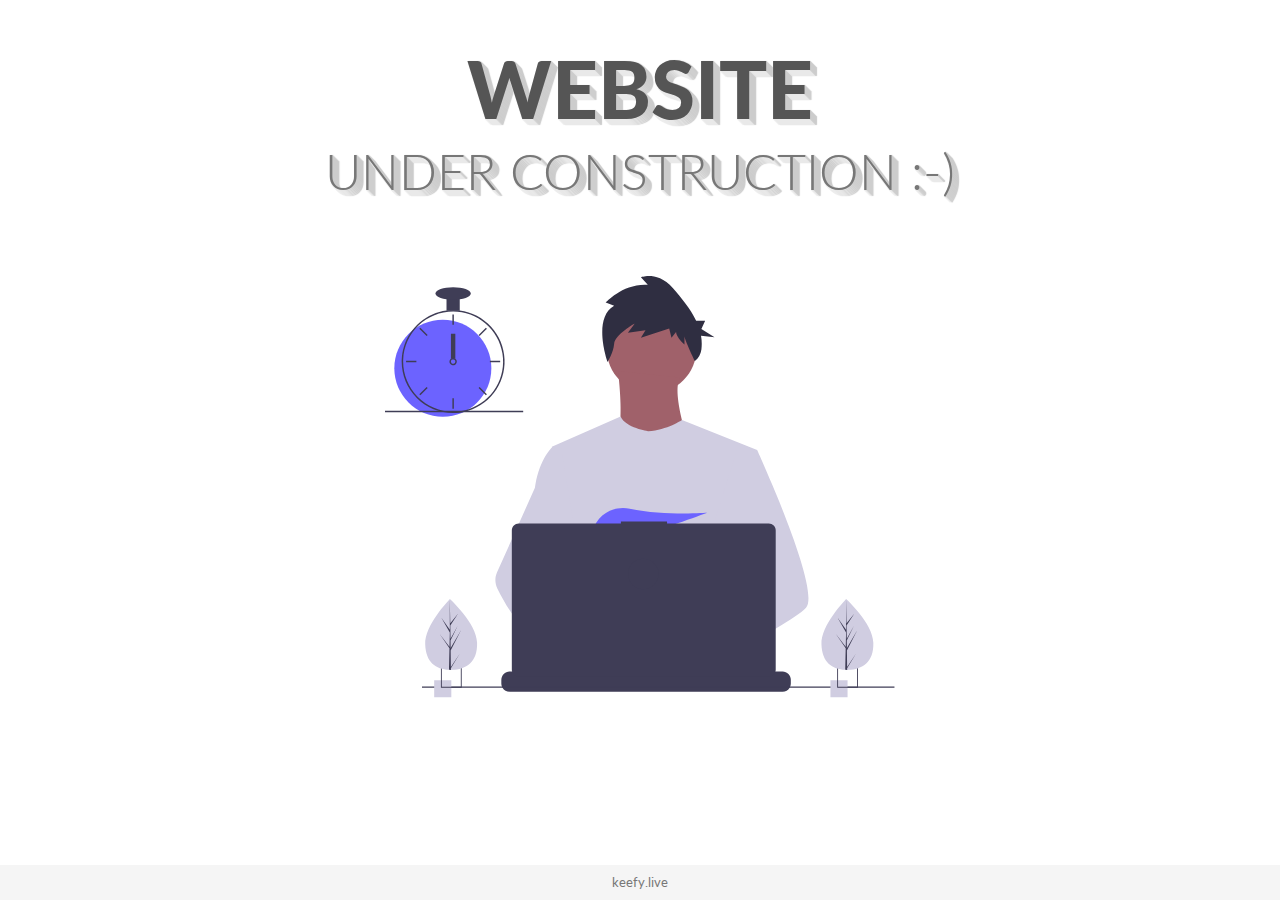
<file: soon.html>
<!DOCTYPE html>
<html lang="en">
  <head>
    <meta charset="UTF-8" />
    <meta name="viewport" content="width=device-width, initial-scale=1.0" />
    <meta http-equiv="X-UA-Compatible" content="ie=edge" />

    <!-- Bootstrap -->
    <link
      rel="stylesheet"
      href="https://stackpath.bootstrapcdn.com/bootstrap/4.3.1/css/bootstrap.min.css"
      integrity="sha384-ggOyR0iXCbMQv3Xipma34MD+dH/1fQ784/j6cY/iJTQUOhcWr7x9JvoRxT2MZw1T"
      crossorigin="anonymous"
    />
    <!-- Fonts -->
    <link
      href="https://fonts.googleapis.com/css?family=Lato:400,900&display=swap"
      rel="stylesheet"
    />
    <!-- Material ui icons - google web fonts -->
    <link href="https://fonts.googleapis.com/icon?family=Material+Icons"
      rel="stylesheet">
    <!-- CSS -->
    <link rel="stylesheet" href="soon.css" />
    <title>Document</title>
  </head>
  <body>
    <div class="container">
      <div class="row justify-content-center">
        <div class="col-md-10 main-title">
          <h1>Website</h1>
          <h2>under construction :-)</h2>
        </div>
      </div>
      <div class="row align-items-center">
        <div class="col-sm-10 col-md-6 col-lg-6 svg-img p-5">
          <svg
            viewBox="0 0 834 690"
            fill="none"
            xmlns="http://www.w3.org/2000/svg"
          >
            <g id="undraw_dev_productivity_umsq 1" clip-path="url(#clip0)">
              <g id="man">
                <path
                  id="Vector"
                  d="M435.922 191.941C476.534 191.941 509.458 159.018 509.458 118.405C509.458 77.7923 476.534 44.869 435.922 44.869C395.309 44.869 362.385 77.7923 362.385 118.405C362.385 159.018 395.309 191.941 435.922 191.941Z"
                  fill="#A0616A"
                />
                <path
                  id="Vector_2"
                  d="M381.036 155.173C381.036 155.173 394.891 259.616 373.576 271.339C352.261 283.062 500.399 284.128 500.399 284.128C500.399 284.128 467.361 193.54 482.281 165.831L381.036 155.173Z"
                  fill="#A0616A"
                />
                <path
                  id="Vector_3"
                  d="M608.57 284.656L596.25 340.756L570.2 459.446L569.42 465.946L560.43 541.196L554.45 591.186L550.44 624.766C526.06 637.296 508.39 645.946 508.39 645.946C508.39 645.946 506.87 638.326 504.42 628.576C487.31 633.706 455.65 642.216 428.82 643.916C438.59 654.806 443.08 665.036 436.99 672.586C418.61 695.346 342.73 647.666 316.19 629.886C315.572 634.143 315.338 638.447 315.49 642.746L295.18 627.126L297.19 591.186L300.58 530.376L304.84 454.116C303.497 450.851 302.371 447.5 301.47 444.086C295.25 421.966 287.7 377.796 281.91 340.756C277.25 310.946 273.75 285.756 273.01 280.396C272.91 279.696 272.86 279.336 272.86 279.336L385.29 229.656C393.28 248.186 430.59 253.756 430.59 253.756C461.5 251.626 485.73 235.326 485.73 235.326L608.57 284.656Z"
                  fill="#D0CDE1"
                />
                <path
                  id="Vector_4"
                  d="M374.746 48.8468L360.997 43.3423C360.997 43.3423 389.746 11.6915 429.744 14.4439L418.494 2.05865C418.494 2.05865 445.993 -8.95021 470.992 19.9482C484.134 35.1394 499.339 52.996 508.817 73.1112H523.542L517.396 86.643L538.906 100.175L516.828 97.7442C518.144 105.154 518.346 112.719 517.428 120.189C516.48 127.661 512.667 134.473 506.793 139.187C506.793 139.187 489.741 103.891 489.741 98.387V112.148C489.741 112.148 475.992 99.7631 475.992 91.5065L468.492 101.139L464.742 86.0019L418.494 101.139L425.994 88.7543L397.245 92.8826L408.495 77.7452C408.495 77.7452 375.997 95.6348 374.746 110.772C373.497 125.909 363.984 140.253 363.984 140.253C363.984 140.253 338.498 69.4885 374.746 48.8468Z"
                  fill="#2F2E41"
                />
                <g id="rightHand">
                  <path
                    id="Vector_5"
                    d="M516.92 624.636C516.92 624.636 512.16 626.266 504.42 628.576C487.31 633.706 455.65 642.216 428.82 643.916C405.72 645.396 386.2 641.836 382.63 626.766C381.1 620.286 383.27 614.956 388 610.576C402.12 597.486 439 592.796 468.25 591.186C476.51 590.736 484.15 590.526 490.51 590.446C501.31 590.306 508.39 590.526 508.39 590.526L508.56 591.186L516.92 624.636Z"
                    fill="#A0616A"
                  />
                  <path
                    id="Vector_6"
                    d="M688.5 542.566C681.01 550.686 662.45 562.916 639.95 576.156C631.58 581.076 622.67 586.146 613.58 591.186C591.89 603.216 569.18 615.136 550.44 624.766C526.06 637.296 508.39 645.946 508.39 645.946C508.39 645.946 506.87 638.326 504.42 628.576C501.14 615.526 496.2 598.656 491.05 591.186C490.87 590.926 490.69 590.686 490.51 590.446C489.01 588.476 487.5 587.326 486.01 587.326L560.43 541.196L592.59 521.256L569.42 465.946L540.36 396.566L557.9 340.756L575.53 284.656H608.57C608.57 284.656 619.51 308.536 633.5 341.836C635.59 346.816 637.75 352.006 639.95 357.366C668.73 427.366 704.61 525.116 688.5 542.566Z"
                    fill="#D0CDE1"
                  />
                </g>
                <g id="leftHand">
                  <path
                    id="Vector_7"
                    d="M436.99 672.586C418.61 695.346 342.73 647.666 316.19 629.886C310.41 626.016 306.97 623.566 306.97 623.566L331.25 591.186L338.94 580.936C338.94 580.936 345.82 584.586 355.99 590.526C356.36 590.746 356.73 590.966 357.11 591.186C365.88 596.336 376.89 603.066 388 610.576C403.33 620.946 418.83 632.776 428.82 643.916C438.59 654.806 443.08 665.036 436.99 672.586Z"
                    fill="#A0616A"
                  />
                  <path
                    id="Vector_8"
                    d="M355.99 590.526C353.276 590.516 350.567 590.736 347.89 591.186C324.9 595.136 318.12 615.946 316.19 629.886C315.572 634.143 315.338 638.447 315.49 642.746L295.18 627.126L287.78 621.436C269.97 615.226 254.1 604.196 240.34 591.186C228.403 579.7 217.695 567.001 208.39 553.296C199.122 539.788 190.86 525.616 183.67 510.896C181.664 506.788 180.586 502.29 180.512 497.719C180.437 493.148 181.369 488.617 183.24 484.446L208.39 428.396L245.15 346.476C245.42 344.526 245.717 342.619 246.04 340.756C253.33 298.956 272.86 280.396 272.86 280.396H287.78L297.76 340.756L310.16 415.746L301.47 444.086L281.39 509.536L300.58 530.376L355.99 590.526Z"
                    fill="#D0CDE1"
                  />
                </g>
                <path
                  id="Vector_9"
                  d="M372.877 415.806L385.631 430.687C390.37 429.783 395.319 428.721 400.416 427.529L396.752 415.806L405.71 426.256C459.707 412.976 526.637 387.155 526.637 387.155C526.637 387.155 454.38 392.453 400.428 380.666C376.558 375.451 351.998 387.284 342.202 409.669C336.509 422.679 337.403 433.952 357.596 433.952C364.419 433.835 371.224 433.195 377.949 432.037L372.877 415.806Z"
                  fill="#6C63FF"
                />
              </g>
              <g id="allOther">
                <path
                  id="Vector_10"
                  d="M663.65 660.386V666.456C663.654 668.122 663.345 669.774 662.74 671.326C662.472 672.018 662.147 672.687 661.77 673.326C660.579 675.327 658.887 676.983 656.863 678.133C654.838 679.283 652.549 679.887 650.22 679.886H203.67C201.342 679.887 199.053 679.283 197.028 678.133C195.003 676.983 193.312 675.327 192.12 673.326C191.743 672.687 191.419 672.018 191.15 671.326C190.546 669.774 190.237 668.122 190.24 666.456V660.386C190.24 658.622 190.587 656.876 191.262 655.246C191.936 653.616 192.926 652.136 194.173 650.889C195.42 649.641 196.901 648.652 198.53 647.977C200.16 647.303 201.907 646.956 203.67 646.956H229.41V644.126C229.41 644.053 229.425 643.98 229.453 643.912C229.481 643.844 229.522 643.782 229.574 643.73C229.626 643.678 229.688 643.637 229.756 643.608C229.824 643.58 229.897 643.566 229.97 643.566H243.4C243.474 643.566 243.547 643.58 243.615 643.608C243.683 643.637 243.745 643.678 243.797 643.73C243.849 643.782 243.89 643.844 243.918 643.912C243.946 643.98 243.96 644.053 243.96 644.126V646.956H252.35V644.126C252.35 644.053 252.365 643.98 252.393 643.912C252.421 643.844 252.462 643.782 252.514 643.73C252.566 643.678 252.628 643.637 252.696 643.608C252.764 643.58 252.837 643.566 252.91 643.566H266.34C266.414 643.566 266.487 643.58 266.555 643.608C266.623 643.637 266.684 643.678 266.736 643.73C266.789 643.782 266.83 643.844 266.858 643.912C266.886 643.98 266.9 644.053 266.9 644.126V646.956H275.3V644.126C275.3 644.053 275.315 643.98 275.343 643.912C275.371 643.844 275.412 643.782 275.464 643.73C275.516 643.678 275.578 643.637 275.646 643.608C275.714 643.58 275.787 643.566 275.86 643.566H289.29C289.364 643.566 289.437 643.58 289.505 643.608C289.573 643.637 289.634 643.678 289.687 643.73C289.739 643.782 289.78 643.844 289.808 643.912C289.836 643.98 289.85 644.053 289.85 644.126V646.956H298.24V644.126C298.24 644.053 298.255 643.98 298.283 643.912C298.311 643.844 298.352 643.782 298.404 643.73C298.456 643.678 298.518 643.637 298.586 643.608C298.654 643.58 298.727 643.566 298.8 643.566H312.23C312.304 643.566 312.377 643.58 312.445 643.608C312.513 643.637 312.574 643.678 312.626 643.73C312.679 643.782 312.72 643.844 312.748 643.912C312.776 643.98 312.79 644.053 312.79 644.126V646.956H321.18V644.126C321.18 644.053 321.195 643.98 321.223 643.912C321.251 643.844 321.292 643.782 321.344 643.73C321.396 643.678 321.458 643.637 321.526 643.608C321.594 643.58 321.667 643.566 321.74 643.566H335.17C335.244 643.566 335.317 643.58 335.385 643.608C335.453 643.637 335.514 643.678 335.566 643.73C335.619 643.782 335.66 643.844 335.688 643.912C335.716 643.98 335.73 644.053 335.73 644.126V646.956H344.13V644.126C344.13 644.053 344.145 643.98 344.173 643.912C344.201 643.844 344.242 643.782 344.294 643.73C344.346 643.678 344.408 643.637 344.476 643.608C344.544 643.58 344.617 643.566 344.69 643.566H358.12C358.194 643.566 358.267 643.58 358.335 643.608C358.403 643.637 358.464 643.678 358.516 643.73C358.569 643.782 358.61 643.844 358.638 643.912C358.666 643.98 358.68 644.053 358.68 644.126V646.956H367.07V644.126C367.07 644.053 367.085 643.98 367.113 643.912C367.141 643.844 367.182 643.782 367.234 643.73C367.286 643.678 367.348 643.637 367.416 643.608C367.484 643.58 367.557 643.566 367.63 643.566H472.83C472.904 643.566 472.977 643.58 473.045 643.608C473.113 643.637 473.174 643.678 473.227 643.73C473.279 643.782 473.32 643.844 473.348 643.912C473.376 643.98 473.39 644.053 473.39 644.126V646.956H481.79V644.126C481.79 644.053 481.805 643.98 481.833 643.912C481.861 643.844 481.902 643.782 481.954 643.73C482.006 643.678 482.068 643.637 482.136 643.608C482.204 643.58 482.277 643.566 482.35 643.566H495.78C495.928 643.568 496.07 643.627 496.175 643.732C496.279 643.836 496.339 643.978 496.34 644.126V646.956H504.73V644.126C504.73 644.053 504.745 643.98 504.773 643.912C504.801 643.844 504.842 643.782 504.894 643.73C504.946 643.678 505.008 643.637 505.076 643.608C505.144 643.58 505.217 643.566 505.29 643.566H518.72C518.794 643.566 518.867 643.58 518.935 643.608C519.003 643.637 519.065 643.678 519.117 643.73C519.169 643.782 519.21 643.844 519.238 643.912C519.266 643.98 519.28 644.053 519.28 644.126V646.956H527.67V644.126C527.67 644.053 527.685 643.98 527.713 643.912C527.741 643.844 527.782 643.782 527.834 643.73C527.886 643.678 527.948 643.637 528.016 643.608C528.084 643.58 528.157 643.566 528.23 643.566H541.66C541.734 643.566 541.807 643.58 541.875 643.608C541.943 643.637 542.005 643.678 542.057 643.73C542.109 643.782 542.15 643.844 542.178 643.912C542.206 643.98 542.22 644.053 542.22 644.126V646.956H550.62V644.126C550.62 644.053 550.635 643.98 550.663 643.912C550.691 643.844 550.732 643.782 550.784 643.73C550.836 643.678 550.898 643.637 550.966 643.608C551.034 643.58 551.107 643.566 551.18 643.566H564.61C564.757 643.568 564.898 643.628 565.001 643.733C565.104 643.838 565.161 643.979 565.16 644.126V646.956H573.56V644.126C573.56 644.053 573.575 643.98 573.603 643.912C573.631 643.844 573.672 643.782 573.724 643.73C573.776 643.678 573.838 643.637 573.906 643.608C573.974 643.58 574.047 643.566 574.12 643.566H587.55C587.624 643.566 587.697 643.58 587.765 643.608C587.833 643.637 587.895 643.678 587.947 643.73C587.999 643.782 588.04 643.844 588.068 643.912C588.096 643.98 588.111 644.053 588.11 644.126V646.956H596.5V644.126C596.5 644.053 596.515 643.98 596.543 643.912C596.571 643.844 596.612 643.782 596.664 643.73C596.716 643.678 596.778 643.637 596.846 643.608C596.914 643.58 596.987 643.566 597.06 643.566H610.49C610.564 643.566 610.637 643.58 610.705 643.608C610.773 643.637 610.835 643.678 610.887 643.73C610.939 643.782 610.98 643.844 611.008 643.912C611.036 643.98 611.051 644.053 611.05 644.126V646.956H650.22C651.984 646.956 653.731 647.303 655.36 647.977C656.99 648.652 658.471 649.641 659.718 650.889C660.965 652.136 661.954 653.616 662.629 655.246C663.304 656.876 663.651 658.622 663.65 660.386Z"
                  fill="#3F3D56"
                />
                <path
                  id="Vector_11"
                  d="M833.5 671.326H60.5002V673.326H833.5V671.326Z"
                  fill="#3F3D56"
                />
                <path
                  id="Vector_12"
                  d="M627.695 404.757H461.252V401.326H385.78V404.757H218.651C215.665 404.757 212.801 405.943 210.69 408.054C208.579 410.166 207.392 413.029 207.392 416.015V643.927C207.392 646.913 208.578 649.776 210.69 651.888C212.801 653.999 215.665 655.185 218.651 655.185H627.695C630.68 655.185 633.544 653.999 635.656 651.888C637.767 649.776 638.953 646.913 638.953 643.927V416.015C638.953 414.537 638.662 413.073 638.096 411.707C637.53 410.341 636.701 409.1 635.656 408.054C634.61 407.009 633.369 406.179 632.003 405.614C630.637 405.048 629.173 404.757 627.695 404.757Z"
                  fill="#3F3D56"
                />
                <path
                  id="Vector_13"
                  d="M108.446 661.223H80.446V689.223H108.446V661.223Z"
                  fill="#D0CDE1"
                />
                <path
                  id="Vector_14"
                  d="M91.45 639.223V673.223H125.45V639.223H91.45ZM123.97 671.743H92.92V640.703H123.97V671.743Z"
                  fill="#3F3D56"
                />
                <path
                  id="Vector_15"
                  d="M756.446 661.223H728.446V689.223H756.446V661.223Z"
                  fill="#D0CDE1"
                />
                <path
                  id="Vector_16"
                  d="M739.45 639.223V673.223H773.45V639.223H739.45ZM771.97 671.743H740.92V640.703H771.97V671.743Z"
                  fill="#3F3D56"
                />
                <path
                  id="Vector_17"
                  d="M94.5801 230.113C138.399 230.113 173.921 194.591 173.921 150.773C173.921 106.954 138.399 71.4324 94.5801 71.4324C50.7616 71.4324 15.2396 106.954 15.2396 150.773C15.2396 194.591 50.7616 230.113 94.5801 230.113Z"
                  fill="#6C63FF"
                />
                <path
                  id="Vector_18"
                  d="M122.229 56.49C115.045 55.5764 107.775 55.5764 100.591 56.49C84.5863 58.5914 69.5206 65.2399 57.1812 75.6466C44.8419 86.0533 35.747 99.7814 30.9756 115.202C28.8056 122.229 27.5767 129.514 27.3211 136.864C27.2851 137.886 27.261 138.92 27.261 139.954C27.2833 162.265 36.1561 183.655 51.9323 199.431C67.7084 215.208 89.0991 224.08 111.41 224.103C113.201 224.103 114.992 224.043 116.759 223.934C120.908 223.674 125.03 223.103 129.093 222.227C148.495 218.055 165.798 207.161 177.947 191.468C190.096 175.776 196.308 156.295 195.487 136.467C194.666 116.638 186.864 97.7381 173.459 83.104C160.054 68.4699 141.909 59.0436 122.229 56.49H122.229ZM137.748 217.347H137.736C130.959 219.659 123.905 221.062 116.759 221.518C114.992 221.638 113.201 221.698 111.41 221.698C89.7379 221.672 68.9613 213.051 53.6369 197.727C38.3126 182.402 29.6917 161.626 29.6652 139.954C29.6652 138.92 29.6892 137.886 29.7253 136.864C30.5517 115.744 39.5159 95.7617 54.7414 81.1009C69.9669 66.4401 90.2733 58.2371 111.41 58.209C130.776 58.2101 149.513 65.0866 164.283 77.6132C179.052 90.1399 188.895 107.503 192.057 126.61C195.22 145.716 191.496 165.325 181.55 181.942C171.604 198.559 156.082 211.106 137.748 217.347H137.748Z"
                  fill="#3F3D56"
                />
                <path
                  id="Vector_19"
                  d="M112.612 63.0175H110.208V79.8473H112.612V63.0175Z"
                  fill="#3F3D56"
                />
                <path
                  id="Vector_20"
                  d="M57.8578 84.7016L56.1577 86.4017L68.0582 98.3021L69.7582 96.6021L57.8578 84.7016Z"
                  fill="#3F3D56"
                />
                <path
                  id="Vector_21"
                  d="M34.4738 138.752V141.156H51.3035V138.752H34.4738Z"
                  fill="#3F3D56"
                />
                <path
                  id="Vector_22"
                  d="M56.1577 193.506L57.8578 195.206L69.7582 183.305L68.0582 181.605L56.1577 193.506Z"
                  fill="#3F3D56"
                />
                <path
                  id="Vector_23"
                  d="M153.061 96.602L154.762 98.3021L166.662 86.4016L164.962 84.7016L153.061 96.602Z"
                  fill="#3F3D56"
                />
                <path
                  id="Vector_24"
                  d="M171.516 138.752V141.156H188.346V138.752H171.516Z"
                  fill="#3F3D56"
                />
                <path
                  id="Vector_25"
                  d="M154.762 181.605L153.061 183.305L164.962 195.206L166.662 193.506L154.762 181.605Z"
                  fill="#3F3D56"
                />
                <path
                  id="Vector_26"
                  d="M112.612 200.06H110.208V216.89H112.612V200.06Z"
                  fill="#3F3D56"
                />
                <path
                  id="Vector_27"
                  d="M122.229 35.3686H100.591V57.0069H122.229V35.3686Z"
                  fill="#3F3D56"
                />
                <path
                  id="Vector_28"
                  d="M111.41 38.975C127.344 38.975 140.261 34.4002 140.261 28.7569C140.261 23.1136 127.344 18.5388 111.41 18.5388C95.4759 18.5388 82.5588 23.1136 82.5588 28.7569C82.5588 34.4002 95.4759 38.975 111.41 38.975Z"
                  fill="#3F3D56"
                />
                <path
                  id="Vector_29"
                  d="M226 220.44H0V222.844H226V220.44Z"
                  fill="#3F3D56"
                />
              </g>
              <g id="clock">
                <path
                  id="Vector_30"
                  d="M115.016 94.2729H107.803V135.145H115.016V94.2729Z"
                  fill="#3F3D56"
                />
                <path
                  id="Vector_31"
                  d="M115.016 135.145C113.976 134.365 112.71 133.943 111.41 133.943C110.109 133.943 108.844 134.365 107.803 135.145C107.091 135.686 106.505 136.375 106.084 137.165C105.552 138.181 105.322 139.329 105.421 140.473C105.52 141.616 105.944 142.707 106.643 143.617C107.343 144.527 108.288 145.218 109.368 145.608C110.447 145.998 111.616 146.07 112.735 145.817C113.855 145.564 114.878 144.996 115.685 144.179C116.492 143.363 117.048 142.333 117.288 141.211C117.528 140.088 117.441 138.921 117.039 137.846C116.636 136.771 115.934 135.834 115.016 135.145H115.016ZM111.41 143.56C110.454 143.557 109.539 143.176 108.863 142.501C108.187 141.825 107.806 140.909 107.803 139.954C107.808 139.224 108.03 138.513 108.441 137.91C108.793 137.4 109.271 136.989 109.828 136.718C110.385 136.447 111.003 136.324 111.622 136.361C112.241 136.398 112.84 136.595 113.361 136.931C113.881 137.267 114.306 137.732 114.595 138.281C114.883 138.83 115.025 139.444 115.007 140.063C114.988 140.683 114.811 141.288 114.49 141.818C114.17 142.349 113.718 142.788 113.179 143.093C112.639 143.399 112.03 143.559 111.41 143.56V143.56Z"
                  fill="#3F3D56"
                />
              </g>
              <g id="leftTree">
                <path
                  id="Vector_32"
                  d="M150.594 599.754C151.527 631.704 132.859 643.413 109.43 644.097C108.886 644.113 108.345 644.123 107.805 644.126C106.719 644.135 105.643 644.117 104.577 644.072C83.3891 643.193 66.6173 631.945 65.7495 602.232C64.8515 571.482 103.018 531.529 105.882 528.574L105.887 528.571C105.996 528.458 106.052 528.402 106.052 528.402C106.052 528.402 149.661 567.807 150.594 599.754Z"
                  fill="#D0CDE1"
                />
                <path
                  id="Vector_33"
                  d="M107.744 639.255L122.626 617.124L107.774 641.636L107.805 644.126C106.719 644.135 105.643 644.117 104.577 644.072L105.316 612.06L105.295 611.813L105.323 611.766L105.393 608.741L89.0953 585.078L105.374 606.477L105.432 607.116L105.989 582.93L91.9123 558.397L106.029 578.681L105.882 528.574L105.882 528.407L105.887 528.571L106.822 568.062L119.651 552.021L106.864 571.464L107.144 593.098L118.949 571.984L107.187 596.279L107.343 608.309L124.512 578.897L107.395 612.505L107.744 639.255Z"
                  fill="#3F3D56"
                />
              </g>
              <g id="righTree">
                <path
                  id="Vector_34"
                  d="M798.594 599.754C799.527 631.704 780.859 643.413 757.43 644.097C756.886 644.113 756.345 644.123 755.805 644.126C754.719 644.135 753.643 644.117 752.577 644.072C731.389 643.193 714.617 631.945 713.75 602.232C712.852 571.482 751.018 531.529 753.882 528.574L753.887 528.571C753.996 528.458 754.052 528.402 754.052 528.402C754.052 528.402 797.661 567.807 798.594 599.754Z"
                  fill="#D0CDE1"
                />
                <path
                  id="Vector_35"
                  d="M755.744 639.255L770.626 617.124L755.774 641.636L755.805 644.126C754.719 644.135 753.643 644.117 752.577 644.072L753.316 612.06L753.295 611.813L753.323 611.766L753.393 608.741L737.095 585.078L753.374 606.477L753.432 607.116L753.989 582.93L739.912 558.397L754.029 578.681L753.882 528.574L753.882 528.407L753.887 528.571L754.822 568.062L767.651 552.021L754.864 571.464L755.144 593.098L766.949 571.984L755.187 596.279L755.343 608.309L772.512 578.897L755.395 612.505L755.744 639.255Z"
                  fill="#3F3D56"
                />
              </g>
              <g id="pc-circle">
                <path
                  id="Vector_36"
                  d="M422.5 512.326C436.307 512.326 447.5 501.133 447.5 487.326C447.5 473.519 436.307 462.326 422.5 462.326C408.693 462.326 397.5 473.519 397.5 487.326C397.5 501.133 408.693 512.326 422.5 512.326Z"
                  fill="#3F3D56"
                />
              </g>
            </g>
            <defs>
              <clipPath id="clip0">
                <rect width="833.5" height="689.223" fill="white" />
              </clipPath>
            </defs>
          </svg>
        </div>
      </div>
     
    </div>
      <footer class="footer">
        <div class="container text-center">
          <span>keefy.live</span>
        </div>
      </footer>

    <!-- Optional JavaScript -->
    <!-- jQuery first, then Popper.js, then Bootstrap JS -->
    <script
      src="https://code.jquery.com/jquery-3.3.1.slim.min.js"
      integrity="sha384-q8i/X+965DzO0rT7abK41JStQIAqVgRVzpbzo5smXKp4YfRvH+8abtTE1Pi6jizo"
      crossorigin="anonymous"
    ></script>
    <script
      src="https://cdnjs.cloudflare.com/ajax/libs/popper.js/1.14.3/umd/popper.min.js"
      integrity="sha384-ZMP7rVo3mIykV+2+9J3UJ46jBk0WLaUAdn689aCwoqbBJiSnjAK/l8WvCWPIPm49"
      crossorigin="anonymous"
    ></script>
    <script
      src="https://stackpath.bootstrapcdn.com/bootstrap/4.1.3/js/bootstrap.min.js"
      integrity="sha384-ChfqqxuZUCnJSK3+MXmPNIyE6ZbWh2IMqE241rYiqJxyMiZ6OW/JmZQ5stwEULTy"
      crossorigin="anonymous"
    ></script>
  </body>
</html>
</file>
<file: soon.css>
*{
    margin: 0;
    padding: 0;
    box-sizing: border-box;
}

html{
    font-size: 62.5%; /* 1rem = 10px */
}

body{
    font-family: "Lato", sans-serif;
    font-weight: 400;
    line-height: 1.7;
    color: #777;
    
}

.main-title{
    text-align: center;
    margin-top: 4rem;
    margin-bottom: 8rem;
    text-shadow: 
    1px 0px 1px #ccc, 0px 1px 1px #eee, 
    2px 1px 1px #ccc, 1px 2px 1px #eee,
    3px 2px 1px #ccc, 2px 3px 1px #eee,
    4px 3px 1px #ccc, 3px 4px 1px #eee,
    5px 4px 1px #ccc, 4px 5px 1px #eee,
    6px 5px 1px #ccc, 5px 6px 1px #eee,
    7px 6px 1px #ccc;
}

.main-title h1{
    font-size: 7rem;
    text-transform: uppercase;
    font-weight: 800;
    color: #555;
}

.main-title h2{
    font-size: 4rem;
    font-weight: 300;
    text-transform: uppercase;
}

.svg-img{
   display: block;
   margin: auto;
}

svg{
    display: block;
   margin: auto;
}

#clock{
    animation: clockHand 5s infinite linear;
    
    
    transform-box: fill-box;
    transform-origin: bottom;
}

#leftTree, #righTree{
    animation: tree 2s ease-in-out infinite alternate;
    transform-box: fill-box;
    transform-origin: bottom;
}

#man{
    animation: manBody 1s ease-in-out infinite alternate;
    transform-box: fill-box;
    transform-origin: bottom;
}

#pc-circle{
    fill: #6ace66;
    stroke-width: 4;
    animation: change-light 4s linear infinite alternate;
}

.footer {
    position: absolute;
    bottom: 0;
    width: 100%;
    height: 35px;
    line-height: 35px;
    background-color: #f5f5f5;
    font-size: 1.3rem;
}

@keyframes clockHand{
    from{
        transform: rotateZ(0deg);
    }
    from{
        transform: rotateZ(-360deg);
    }
}

@keyframes manBody{
    from{
        transform: rotateX(0deg);
    }
    to{
        transform: rotateX(10deg);
    }
}

@keyframes tree{
    from{
        transform: rotateZ(10deg);
    }
    to{
        transform: rotateZ(-20deg);
    }
}

@keyframes change-light {
    0% {
        stroke: #cd61f8;
      }
      25% {
        stroke: #6ace66;
      }
      75% {
        stroke: #2995c0;
      }
      100% {
        stroke: #e92949;
      }
  }

  /* Media Queries */

  @media (min-width: 640px){
    .main-title h1{
        font-size: 5rem;
        text-transform: uppercase;
        font-weight: 700;
        color: #555;
    }
    
    .main-title h2{
        font-size: 3rem;
        font-weight: 300;
        text-transform: uppercase;
    }
    
     
    }
     
    @media (min-width: 768px){
        .main-title h1{
            font-size: 6rem;
            text-transform: uppercase;
            font-weight: 800;
            color: #555;
        }
        
        .main-title h2{
            font-size: 4rem;
            font-weight: 300;
            text-transform: uppercase;
        }
    
     
    }
     
    @media (min-width: 1024px){
     
        .main-title h1{
            font-size: 7rem;
            text-transform: uppercase;
            font-weight: 900;
            color: #555;
        }
        
        .main-title h2{
            font-size: 5rem;
            font-weight: 300;
            text-transform: uppercase;
        }
     
    }
     
    @media (min-width: 1200px){
     
        .main-title h1{
            font-size: 8rem;
            text-transform: uppercase;
            font-weight: 900;
            color: #555;
        }
        
        .main-title h2{
            font-size: 5rem;
            font-weight: 300;
            text-transform: uppercase;
        }

        .main-title{
            text-align: center;
            margin-top: 4rem;
            margin-bottom: 4rem;
        }
        
     
    }
</file>
